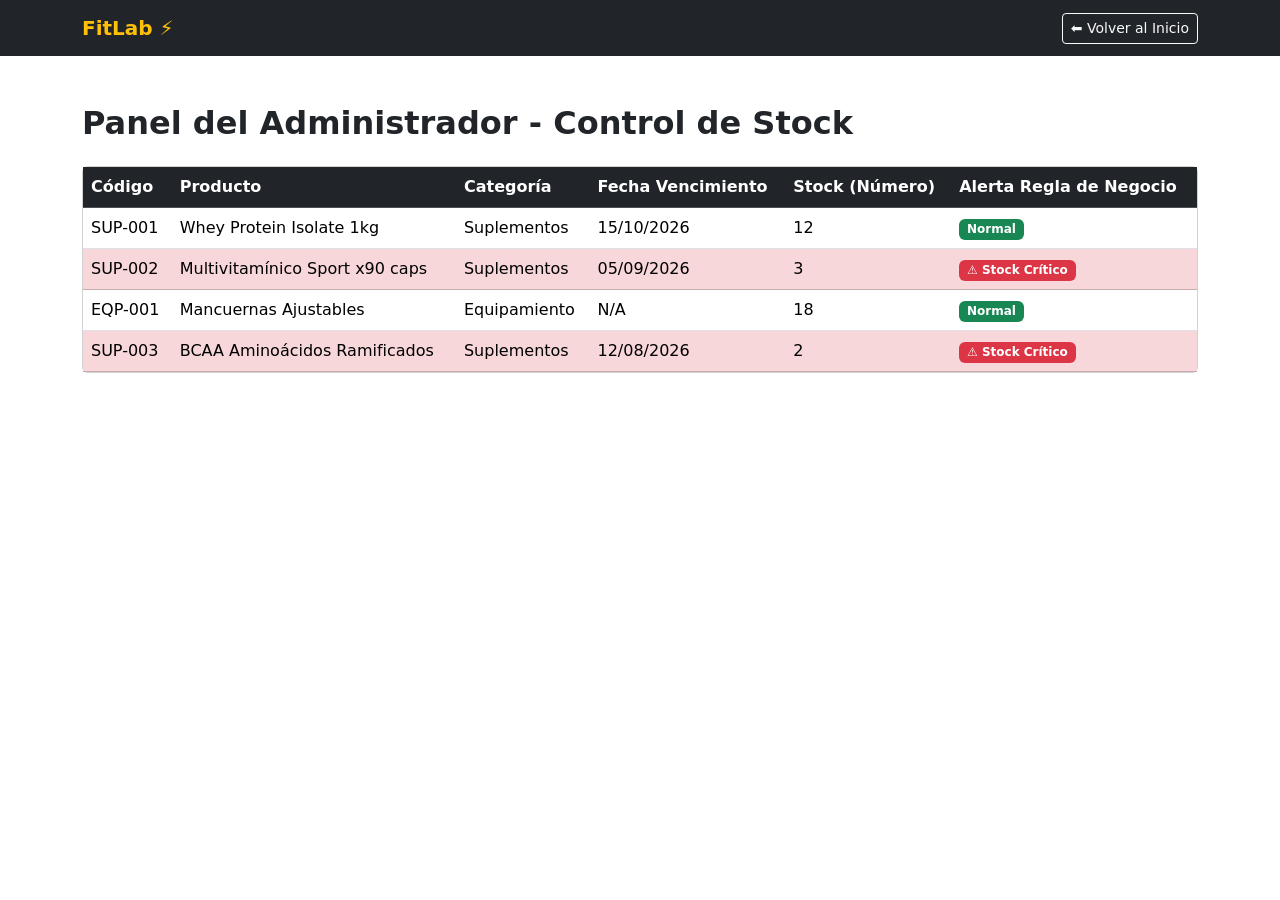
<file: admin.html>
<!DOCTYPE html>
<html lang="es">
<head>
  <meta charset="UTF-8">
  <meta name="viewport" content="width=device-width, initial-scale=1.0">
  <title>FitLab - Administrador</title>
  <link href="https://cdn.jsdelivr.net/npm/bootstrap@5.3.0/dist/css/bootstrap.min.css" rel="stylesheet">
  <link rel="stylesheet" href="estilos.css">
</head>
<body>

  <header>
    <nav class="navbar navbar-expand-lg navbar-dark bg-dark">
      <div class="container">
        <a class="navbar-brand fw-bold text-warning" href="index.html">FitLab ⚡</a>
        <div class="ms-auto">
          <a href="index.html" class="btn btn-outline-light btn-sm">⬅ Volver al Inicio</a>
        </div>
      </div>
    </nav>
  </header>

  <main class="container my-5">
    <h1 class="h2 fw-bold mb-4">Panel del Administrador - Control de Stock</h1>

    <div class="card">
      <div class="card-body p-0">
        <div class="table-responsive">
          <table class="table table-hover align-middle mb-0" id="tablaInventario">
            <thead class="table-dark">
              <tr>
                <th>Código</th>
                <th>Producto</th>
                <th>Categoría</th>
                <th>Fecha Vencimiento</th>
                <th>Stock (Número)</th>
                <th>Alerta Regla de Negocio</th>
              </tr>
            </thead>
            <tbody>
              <tr>
                <td>SUP-001</td>
                <td>Whey Protein Isolate 1kg</td>
                <td>Suplementos</td>
                <td>15/10/2026</td>
                <td class="cant-stock">12</td>
                <td class="estado-stock">--</td>
              </tr>
              <tr>
                <td>SUP-002</td>
                <td>Multivitamínico Sport x90 caps</td>
                <td>Suplementos</td>
                <td>05/09/2026</td>
                <td class="cant-stock">3</td>
                <td class="estado-stock">--</td>
              </tr>
              <tr>
                <td>EQP-001</td>
                <td>Mancuernas Ajustables</td>
                <td>Equipamiento</td>
                <td>N/A</td>
                <td class="cant-stock">18</td>
                <td class="estado-stock">--</td>
              </tr>
              <tr>
                <td>SUP-003</td>
                <td>BCAA Aminoácidos Ramificados</td>
                <td>Suplementos</td>
                <td>12/08/2026</td>
                <td class="cant-stock">2</td>
                <td class="estado-stock">--</td>
              </tr>
            </tbody>
          </table>
        </div>
      </div>
    </div>
  </main>

  <script src="funciones.js"></script>
  <script>
    document.addEventListener("DOMContentLoaded", verificarStockCritico);
  </script>
</body>
</html>
</file>
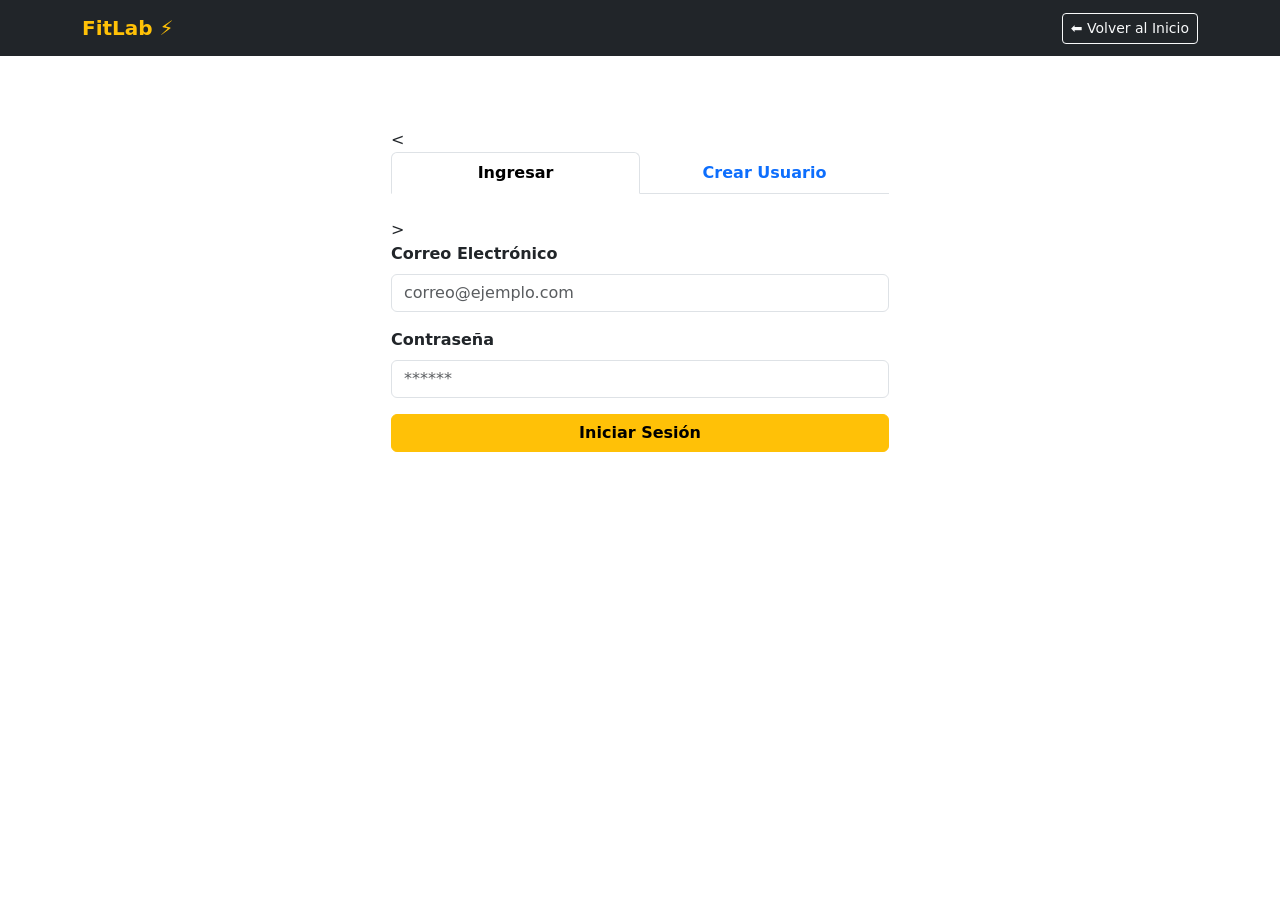
<file: contacto.html>
<!DOCTYPE html>
<html lang="es">
<head>
  <meta charset="UTF-8">
  <meta name="viewport" content="width=device-width, initial-scale=1.0">
  <title>FitLab - Acceso de Usuarios</title>
  <link href="https://cdn.jsdelivr.net/npm/bootstrap@5.3.0/dist/css/bootstrap.min.css" rel="stylesheet">
  <link rel="stylesheet" href="estilos.css">
</head>
<body>

  <header>
    <nav class="navbar navbar-expand-lg navbar-dark bg-dark">
      <div class="container">
        <a class="navbar-brand fw-bold text-warning" href="index.html">FitLab ⚡</a>
        <div class="ms-auto">
          <a href="index.html" class="btn btn-outline-light btn-sm">⬅ Volver al Inicio</a>
        </div>
      </div>
    </nav>
  </header>

  <main class="container my-5">
    <div class="row justify-content-center">
      <div class="col-md-6">

        <div class="card border-0">
          <div class="card-body p-4">
            
            <
            <ul class="nav nav-tabs nav-justified mb-4" id="tabUsuario" role="tablist">
              <li class="nav-item">
                <button class="nav-link active fw-bold" id="login-tab" data-bs-toggle="tab" data-bs-target="#loginPane" type="button">Ingresar</button>
              </li>
              <li class="nav-item">
                <button class="nav-link fw-bold" id="register-tab" data-bs-toggle="tab" data-bs-target="#registerPane" type="button">Crear Usuario</button>
              </li>
            </ul>

            <div class="tab-content" id="tabUsuarioContent">
              
              >
              <div class="tab-pane fade show active" id="loginPane">
                <form id="formLogin" onsubmit="validarLogin(event)" novalidate>
                  <div class="mb-3">
                    <label for="loginCorreo" class="form-label fw-bold">Correo Electrónico</label>
                    <input type="email" class="form-control" id="loginCorreo" placeholder="correo@ejemplo.com">
                  </div>
                  <div class="mb-3">
                    <label for="loginPass" class="form-label fw-bold">Contraseña</label>
                    <input type="password" class="form-control" id="loginPass" placeholder="******">
                  </div>
                  <button type="submit" class="btn btn-warning w-100 fw-bold">Iniciar Sesión</button>
                </form>
              </div>


              <div class="tab-pane fade" id="registerPane">
                <form id="formRegister" onsubmit="validarRegistro(event)" novalidate>
                  <div class="mb-3">
                    <label for="regNombre" class="form-label fw-bold">Nombre Completo</label>
                    <input type="text" class="form-control" id="regNombre" placeholder="Ej. Juan Pérez">
                  </div>
                  <div class="mb-3">
                    <label for="regCorreo" class="form-label fw-bold">Correo Electrónico</label>
                    <input type="email" class="form-control" id="regCorreo" placeholder="correo@ejemplo.com">
                  </div>
                  <div class="mb-3">
                    <label for="regPass" class="form-label fw-bold">Crear Contraseña</label>
                    <input type="password" class="form-control" id="regPass" placeholder="Mínimo 6 caracteres">
                  </div>
                  <button type="submit" class="btn btn-dark w-100 fw-bold">Registrarme en FitLab</button>
                </form>
              </div>

            </div>

          </div>
        </div>

      </div>
    </div>
  </main>

 
  <div class="modal fade" id="modalNotificación" tabindex="-1">
    <div class="modal-dialog modal-dialog-centered">
      <div class="modal-content">
        <div class="modal-header" id="headerNotificacion">
          <h5 class="modal-title fw-bold" id="tituloNotificacion">Notificación</h5>
          <button type="button" class="btn-close" data-bs-dismiss="modal"></button>
        </div>
        <div class="modal-body" id="cuerpoNotificacion"></div>
        <div class="modal-footer">
          <button type="button" class="btn btn-dark" data-bs-dismiss="modal">Aceptar</button>
        </div>
      </div>
    </div>
  </div>

  <script src="https://cdn.jsdelivr.net/npm/bootstrap@5.3.0/dist/js/bootstrap.bundle.min.js"></script>
  <script src="funciones.js"></script>
</body>
</html>
</file>
<file: estilos.css>
/* Estilos externos personalizados */
.bg-fitlab {
  background-color: #121212;
}

.text-fitlab {
  color: #ff5722;
}

.btn-fitlab {
  background-color: #ff5722;
  color: #ffffff;
  border: none;
}

.btn-fitlab:hover {
  background-color: #e04815;
  color: #ffffff;
}

.stock-critico {
  background-color: #f8d7da !important;
  color: #842029;
  font-weight: bold;
}
</file>
